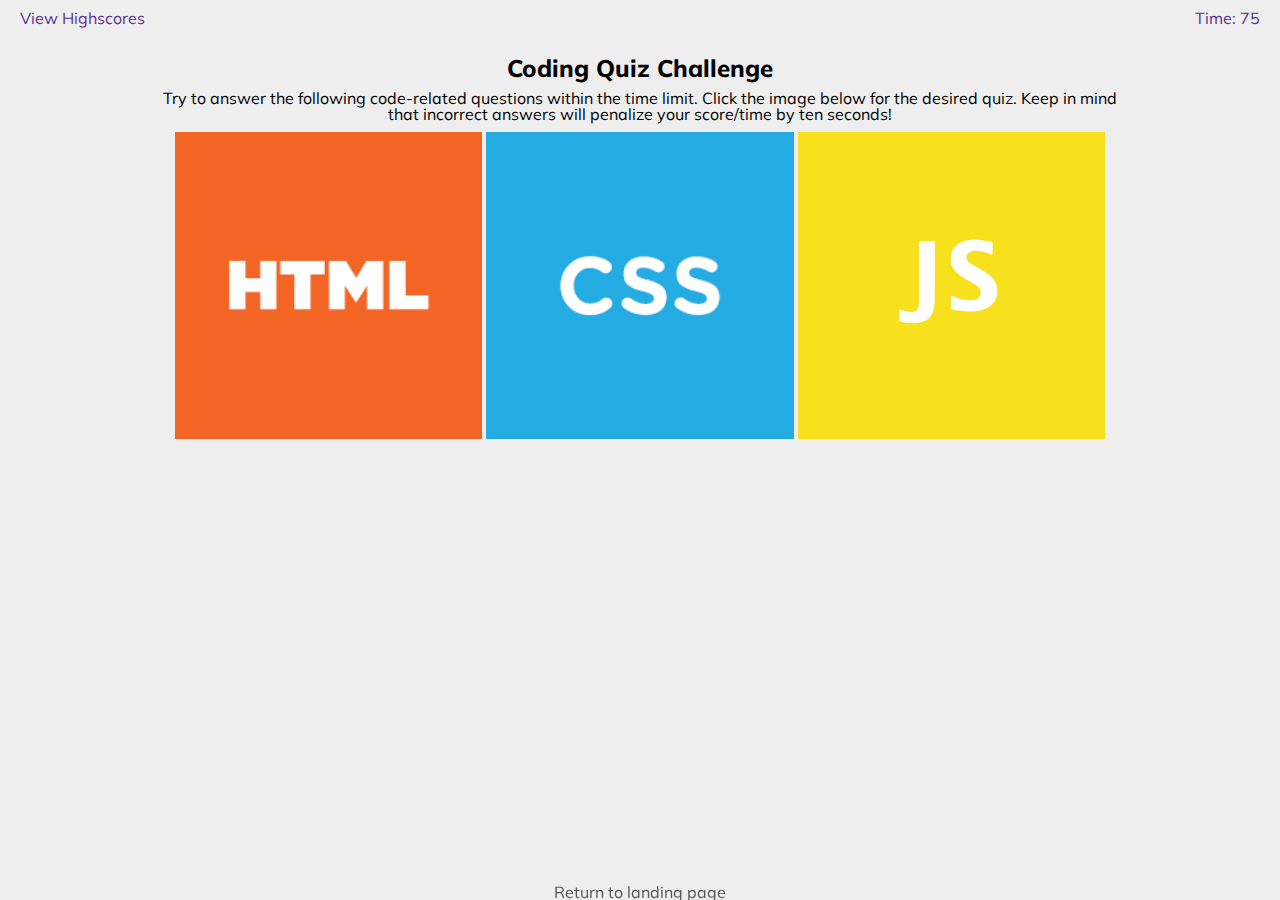
<file: DayPlanner/index.html>
<!DOCTYPE html>
<html lang="en-us">
    <head>
        <meta charset="UTF-8">
        <meta name="viewport" content="width=device-width, initial-scale=1.0">
        <title>Coding Quiz</title>
        <link rel="stylesheet" type="text/css" href="assets/css/reset.css">
        <link href="https://fonts.googleapis.com/css?family=Muli:400,700,800&display=swap" rel="stylesheet">
        <link rel="stylesheet" type="text/css" href="assets/css/style.css">
    </head>
    <body>
        <div class="header">
            <h5 id="highscores" onclick="highscorePage()">View Highscores</h5>
            <h5 id="time">Time: 75</h5>
        </div>
        <div id="landingPage">
            <h1 id="line1">Coding Quiz Challenge</h1>
            <p>Try to answer the following code-related questions within the time limit. Click the image below for the desired quiz. Keep in mind that incorrect answers will penalize your score/time by ten seconds!</p>
            <div id="quizOptions">
                <img src="assets/images/HTMLimg.png" alt="HTML Logo" id="htmlQues" onclick="htmlQuiz()">
                <img src="assets/images/CSSimg.png" alt="CSS Logo" id="cssQues" onclick="cssQuiz()">
                <img src="assets/images/JSimg.png" alt="JS Logo" id="jsQues" onclick="jsQuiz()">
            </div>
        </div>
        <div id="questPage">
        </div>
        <div id="enterInitial">
        </div>
        <div id="scorePage">
            <table id="htmlScores">
                <caption>HTML Quiz Scores</caption>
                <tr>
                    <th>User</th>
                    <th>Score</th>
                </tr>
            </table>
            <table id="cssScores">
                <caption>CSS Quiz Scores</caption>
                <tr>
                    <th>User</th>
                    <th>Score</th>
                </tr>
            </table>
            <table id="jsScores">
                <caption>JS Quiz Scores</caption>
                <tr>
                    <th>User</th>
                    <th>Score</th>
                </tr>
            </table>
        </div>
        <footer onclick="goHome()"><h6>Return to landing page</h6></footer>
        <script src="https://code.jquery.com/jquery-3.4.1.min.js" integrity="sha256-CSXorXvZcTkaix6Yvo6HppcZGetbYMGWSFlBw8HfCJo=" crossorigin="anonymous"></script>
        <script src="assets/js/questions.js"></script>
        <script src="assets/js/script.js"></script>
    </body>
</html>
</file>
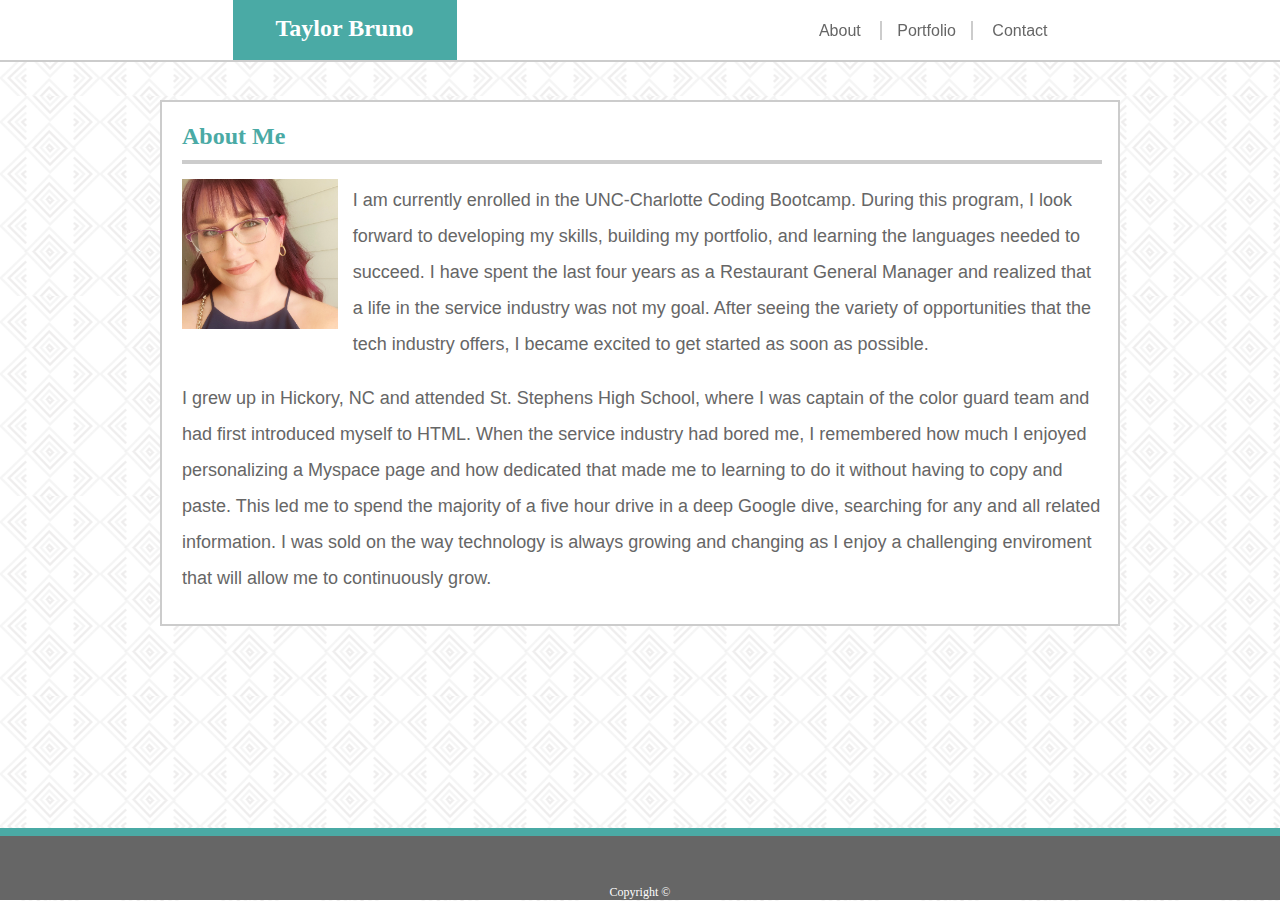
<file: First Portfolio/index.html>
<!DOCTYPE html>
<html lang="en-us">
    <head>
        <meta charset="UTF-8">
        <title>Taylor Bruno</title>
        <!-- Link to normalize sheet from HTML5 Boiler plate -->
        <link rel="stylesheet" href="assets/css/normalize.css">
        <link rel="stylesheet" href="assets/css/style.css">
    </head>

    <body>
        <!-- Header Bar -->
        <div class="header">
            <h2>Taylor Bruno</h2>
            <p class="sidebar">
                <a href="index.html" id="headLtSide">About</a>
                <a href="portfolio.html" id="headMid">Portfolio</a>
                <a href="contact.html" id="headRtSide">Contact</a>
            </p>
        </div>
        <!-- Body Section -->
        <div class="wrapper">
            <!-- Body Section with border -->
            <div class="page">
                <!-- Content inside border -->
                <div class="content">
                    <h3>About Me</h3>
            
                    <img src="assets/images/hw-photo.jpg" alt="me" class="photo">

                    <p class="about">I am currently enrolled in the UNC-Charlotte Coding Bootcamp. During this program, I look forward to developing my skills, building my portfolio, and learning the languages needed to succeed. I have spent the last four years as a Restaurant General Manager and realized that a life in the service industry was not my goal. After seeing the variety of opportunities that the tech industry offers, I became excited to get started as soon as possible.
                    </p>
                    <p class="about">I grew up in Hickory, NC and attended St. Stephens High School, where I was captain of the color guard team and had first introduced myself to HTML. When the service industry had bored me, I remembered how much I enjoyed personalizing a Myspace page and how dedicated that made me to learning to do it without having to copy and paste. This led me to spend the majority of a five hour drive in a deep Google dive, searching for any and all related information. I was sold on the way technology is always growing and changing as I enjoy a challenging enviroment that will allow me to continuously grow.
                    </p>
                </div>
            </div>
        </div>
        <!-- Footer -->
        <footer>
            Copyright &copy;
        </footer>
    </body>
</html>
</file>
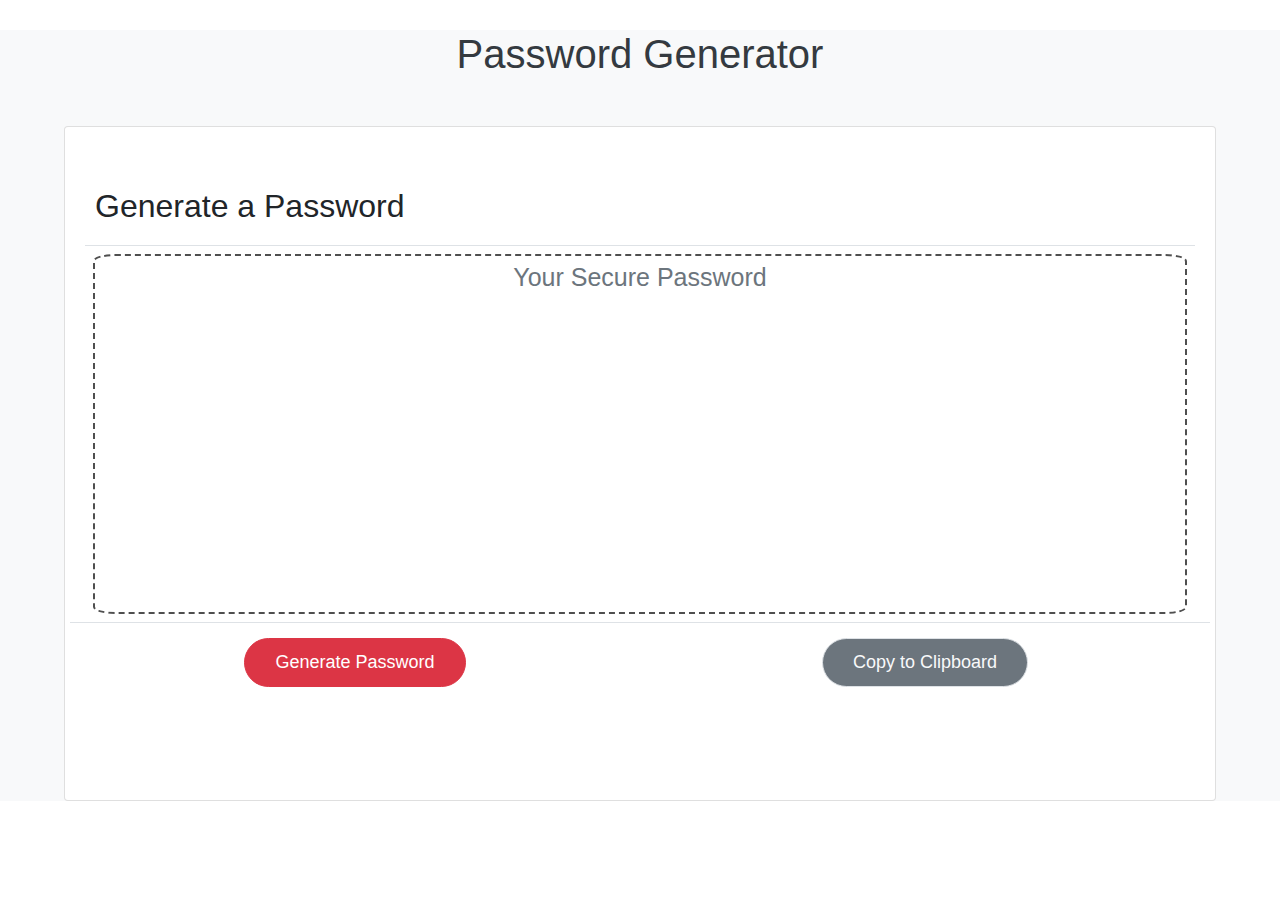
<file: Password Generator/index.html>
<!DOCTYPE html>
<html lang="en-us">
    <head>
        <meta charset="UTF-8">
        <meta name="viewport" content="width=device-width, initial-scale=1.0">
        <title>Password Generator</title>
        <link rel="stylesheet" href="css/normalize.css">
        <link rel="stylesheet" href="https://stackpath.bootstrapcdn.com/bootstrap/4.3.1/css/bootstrap.min.css" integrity="sha384-ggOyR0iXCbMQv3Xipma34MD+dH/1fQ784/j6cY/iJTQUOhcWr7x9JvoRxT2MZw1T" crossorigin="anonymous">
        <link rel="stylesheet" href="css/style.css">
    </head>
    <body>
        <div class="wrapper bg-light">
            <h1 class="text-dark mb-5">
                Password Generator
            </h1>
            <div class="card m-auto">
                <div class="card-body">
                    <h2 class="border-bottom border-black-50">
                        Generate a Password
                    </h2>
                    <div class="passBox m-2 text-muted">
                        <textarea class="container textBox text-center text-muted" id="passChange" style="resize: none;background-color: rgba(0, 0, 0, 0); border-color: rgba(0, 0, 0, 0)">Your Secure Password</textarea>
                    </div>
                    <div class="row border-top border-black-50">
                        <div class="col-6 text-center">
                            <button class="border border-danger rounded-pill bg-danger text-white" id="passwordClick" onclick="passwordClick()">
                                Generate Password
                            </button>
                        </div>
                        <div class="col-6 text-center">
                            <button class="border border-muted rounded-pill bg-secondary text-light" id="clipboardClick" onclick="clipboardClick()">
                                Copy to Clipboard
                            </button>
                        </div>
                    </div>
                </div>
            </div>
        </div> 
        <script src="./java/password.js"></script>
    </body>
</html>
</file>
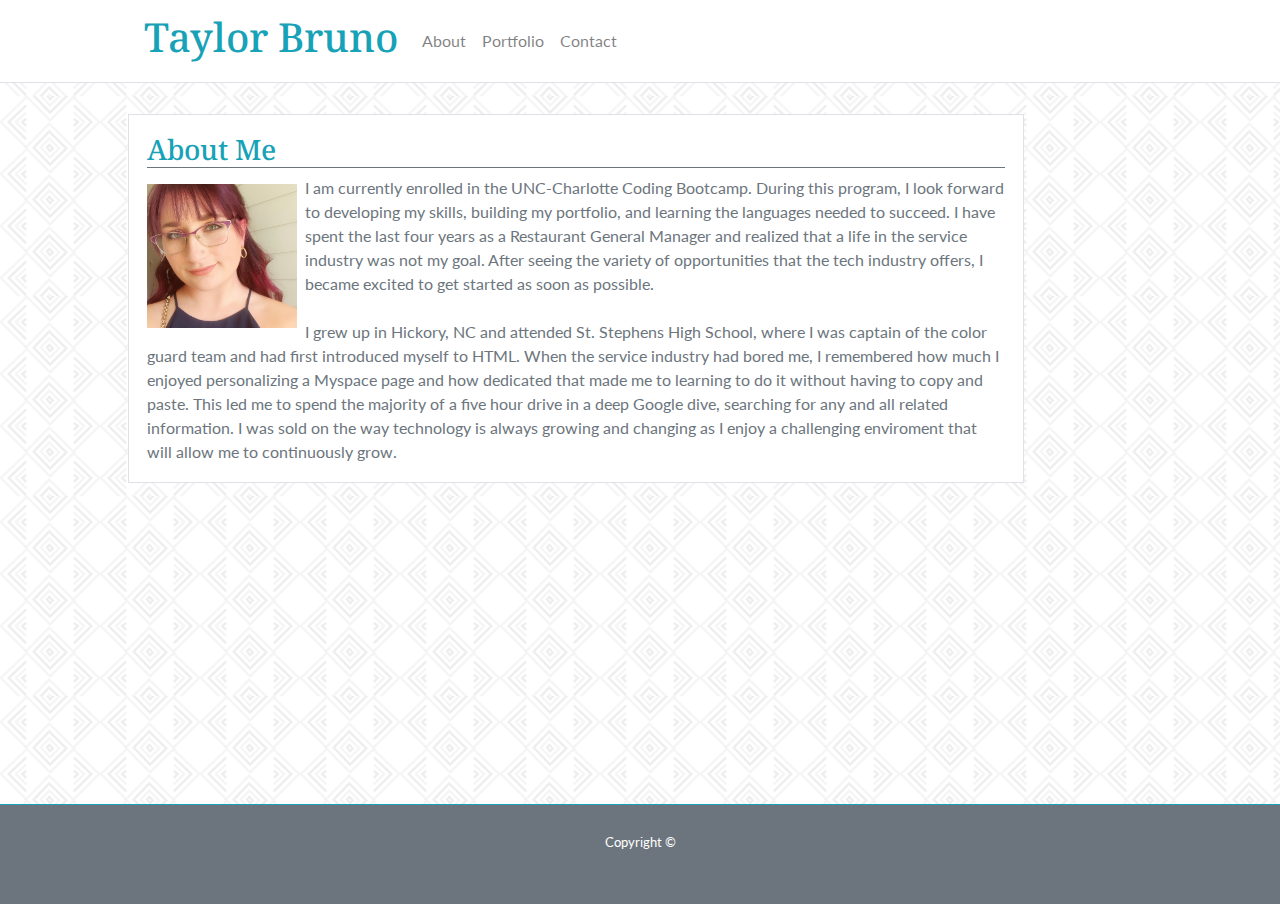
<file: Responsive Portfolio/index.html>
<!DOCTYPE html>
<html lang="en-us">
    <head>
        <meta charset="UTF-8">
        <meta name="viewport" content="width=device-width, initial-scale=1">

        <title>Taylor Bruno</title>

        <link rel="stylesheet" href="https://stackpath.bootstrapcdn.com/bootstrap/4.3.1/css/bootstrap.min.css" integrity="sha384-ggOyR0iXCbMQv3Xipma34MD+dH/1fQ784/j6cY/iJTQUOhcWr7x9JvoRxT2MZw1T" crossorigin="anonymous">
        <link href="https://fonts.googleapis.com/css?family=Lato|Noto+Serif&display=swap" rel="stylesheet">
        <link rel="stylesheet" href="assets/css/style.css">
        
    </head>

    <body>
      <div class="pageWrap">
        <!-- NavBar -->
        <nav class="navbar navbar-expand-md navbar-light border-bottom border- fixed-top navBarColor">
          <span class="navbar-brand my-auto navName">
            <h1>Taylor Bruno</h1>
          </span>
          <button class="navbar-toggler" type="button" data-toggle="collapse" data-target="#navbarNav" aria-controls="navbarNav" aria-expanded="false" aria-label="Toggle navigation">
            <span class="navbar-toggler-icon"></span>
          </button>
          <div class="collapse navbar-collapse navCollapseT" id="navbarNav">
            <ul class="navbar-nav">
              <li class="nav-item">
                <a class="nav-link text-black-50" href="index.html">About</a>
              </li>
              <li class="nav-item">
                <a class="nav-link text-black-50" href="portfolio.html">Portfolio</a>
              </li>
              <li class="nav-item">
                <a class="nav-link text-black-50" href="contact.html">Contact</a>
              </li>
            </ul>
          </div>
        </nav>
        <!-- Body Section -->
        <div class="pageContent mt-4 position-relative">
          <div class="container bg-white border border- borderBox">
            <h3 class="border-bottom border-secondary m-2 text-info">About Me</h3>
            <img src="assets/images/hw-photo.jpg" alt="me" class="photo float-left m-2" width="150px">
            <p class="about m-2">I am currently enrolled in the UNC-Charlotte Coding Bootcamp. During this program, I look forward to developing my skills, building my portfolio, and learning the languages needed to succeed. I have spent the last four years as a Restaurant General Manager and realized that a life in the service industry was not my goal. After seeing the variety of opportunities that the tech industry offers, I became excited to get started as soon as possible. <br><br>
            I grew up in Hickory, NC and attended St. Stephens High School, where I was captain of the color guard team and had first introduced myself to HTML. When the service industry had bored me, I remembered how much I enjoyed personalizing a Myspace page and how dedicated that made me to learning to do it without having to copy and paste. This led me to spend the majority of a five hour drive in a deep Google dive, searching for any and all related information. I was sold on the way technology is always growing and changing as I enjoy a challenging enviroment that will allow me to continuously grow.
            </p>
          </div>
        </div>
      </div>
    </div>
    <!-- Footer -->
    <footer class="footer py-4 bg-secondary text-white border-top border-info stickyFooter">
      <div class="container text-center">
        <small>Copyright &copy;</small>
      </div>
    </footer>

    <script src="https://code.jquery.com/jquery-3.2.1.slim.min.js" integrity="sha384-KJ3o2DKtIkvYIK3UENzmM7KCkRr/rE9/Qpg6aAZGJwFDMVNA/GpGFF93hXpG5KkN" crossorigin="anonymous"></script>
    <script src="https://cdnjs.cloudflare.com/ajax/libs/popper.js/1.12.9/umd/popper.min.js" integrity="sha384-ApNbgh9B+Y1QKtv3Rn7W3mgPxhU9K/ScQsAP7hUibX39j7fakFPskvXusvfa0b4Q" crossorigin="anonymous"></script>
    <script src="https://maxcdn.bootstrapcdn.com/bootstrap/4.0.0/js/bootstrap.min.js" integrity="sha384-JZR6Spejh4U02d8jOt6vLEHfe/JQGiRRSQQxSfFWpi1MquVdAyjUar5+76PVCmYl" crossorigin="anonymous"></script>
  </body>
</html>
</file>
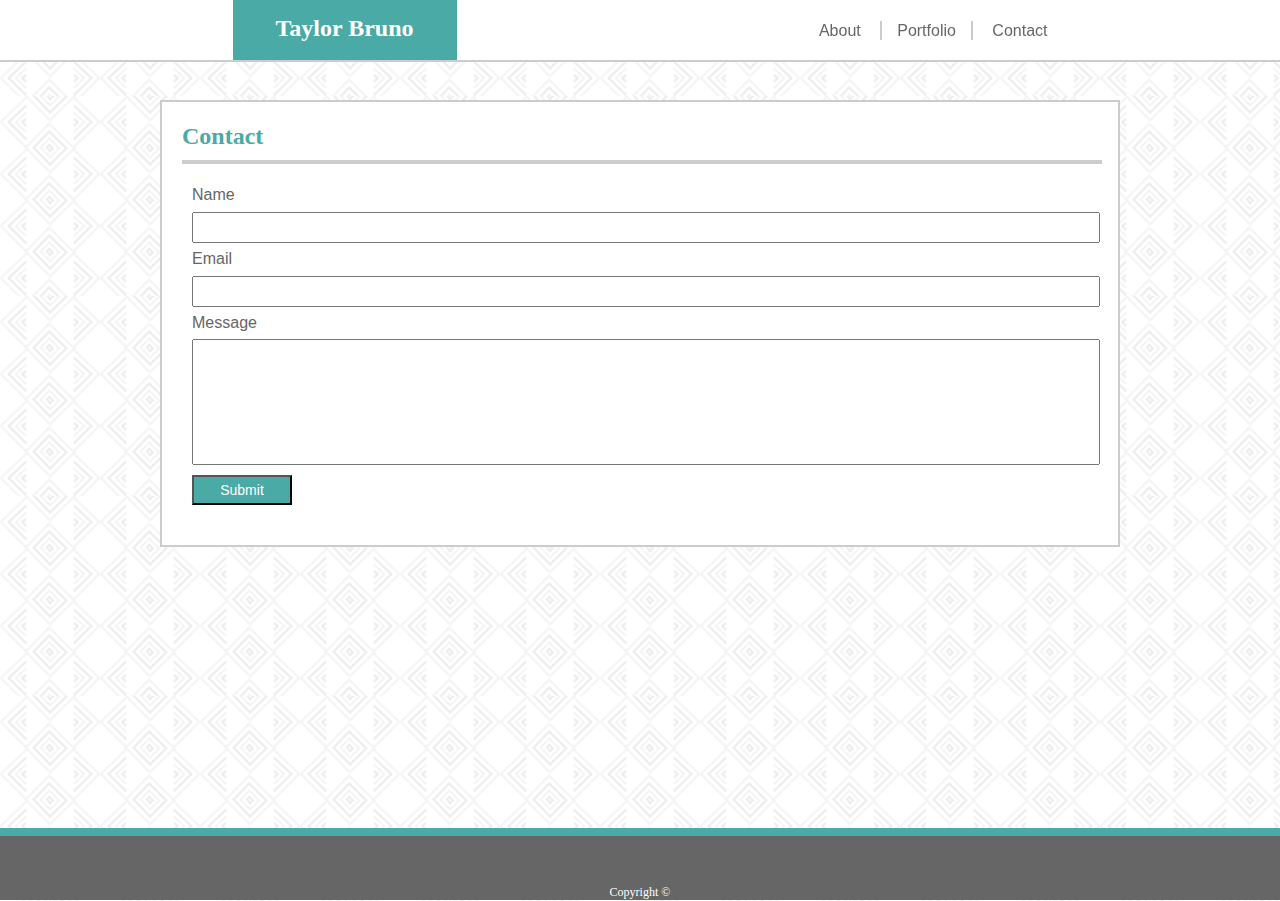
<file: First Portfolio/contact.html>
<!DOCTYPE html>
<html>
    <head>
        <meta charset="UTF-8">
        <title>Taylor Bruno</title>
        <!-- Link to normalize sheet from HTML5 Boiler plate -->
        <link rel="stylesheet" href="assets/css/normalize.css">
        <link rel="stylesheet" href="assets/css/style.css">
        <meta name="viewport" content="width=device-width, initial-scale=1.0">
    </head>

    <body>
        <!-- Header Bar -->
        <div class="header">
            <h2>Taylor Bruno</h2>
            <p class="sidebar">
                <a href="index.html" id="headLtSide">About</a>
                <a href="portfolio.html" id="headMid">Portfolio</a>
                <a href="contact.html" id="headRtSide">Contact</a>
            </p>
        </div>
        <!-- Body Section -->
        <div class="wrapper">
            <!-- Body Section with border -->
            <div class="page">
                <!-- Content inside border -->
                <div class="content">
                    <h3>Contact</h3>
                    <form>
                        Name<br>
                        <input type="text" name="name"><br>
                        Email<br>
                        <input type="text" name="email"><br>
                        Message<br>
                        <input type="text" name="message" class="message"><br>
                        <input type="submit" value="Submit" class="submit"><br>
                      </form>
                </div>
            </div>
        </div>
        <!-- Footer -->
        <footer>
            Copyright &copy;
        </footer>
    </body>
</html>
</file>
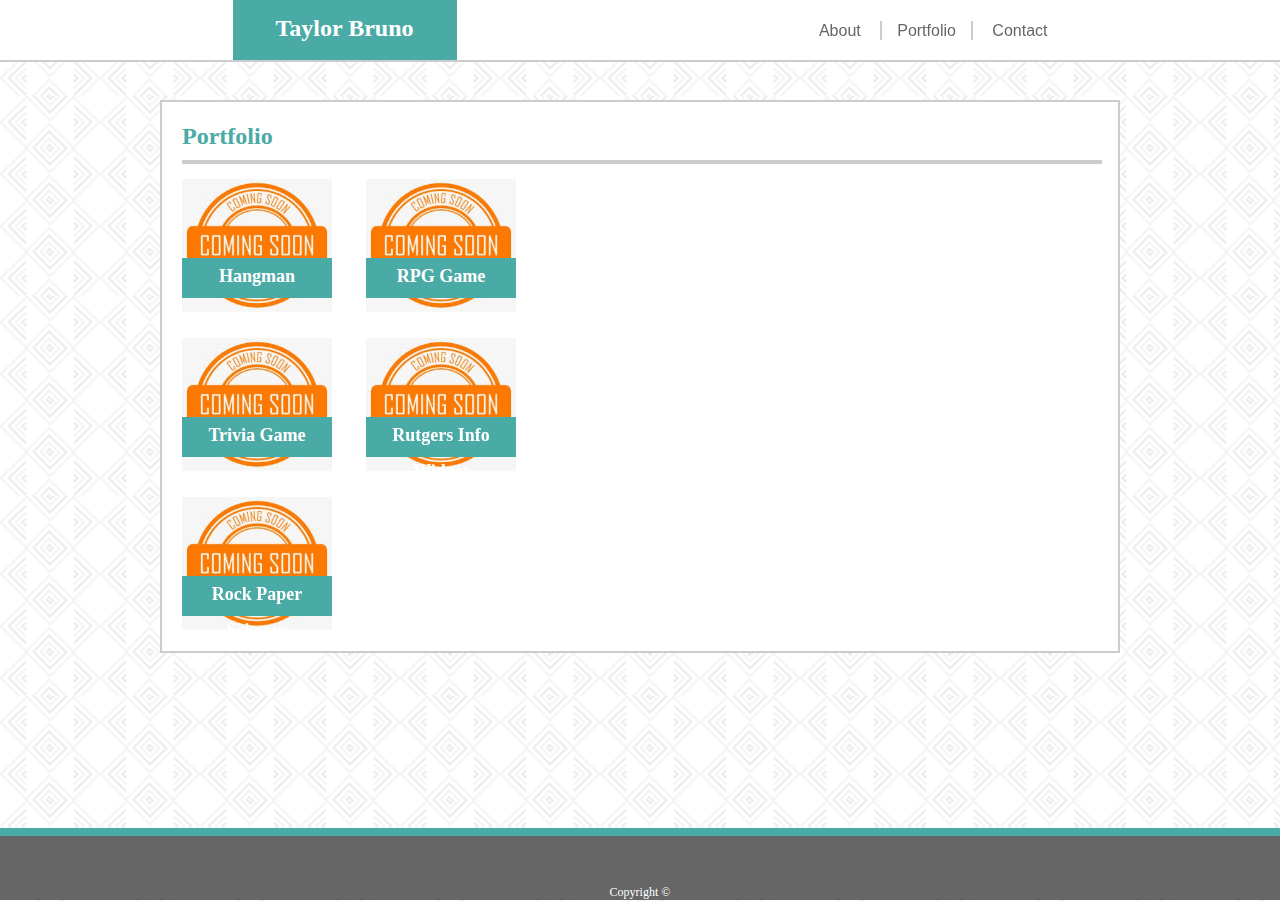
<file: First Portfolio/portfolio.html>
<!DOCTYPE html>
<html>
    <head>
        <meta charset="UTF-8">
        <title>Taylor Bruno</title>
        <!-- Link to normalize sheet from HTML5 Boiler plate -->
        <link rel="stylesheet" href="assets/css/normalize.css">
        <link rel="stylesheet" href="assets/css/style.css">
        <meta name="viewport" content="width=device-width, initial-scale=1.0">
    </head>

    <body>
        <!-- Header Bar -->
        <div class="header">
            <h2>Taylor Bruno</h2>
            <p class="sidebar">
                <a href="index.html" id="headLtSide">About</a>
                <a href="portfolio.html" id="headMid">Portfolio</a>
                <a href="contact.html" id="headRtSide">Contact</a>
            </p>
        </div>
        <!-- Body Section -->
        <div class="wrapper">
            <!-- Body Section with border -->
            <div class="page">
                <!-- Content inside border -->
                <div class="content">
                    <h3>Portfolio</h3>
                    <!-- Additional container for portfolio images -->
                    <div class="portContainer">
                        <a href="#">
                            <img src="assets/images/coming-soon.jpeg" class="portImg">
                            <h6>Hangman</h6> 
                        </a>
                    </div>
                    <div class="portContainer">
                        <a href="#">
                            <img src="assets/images/coming-soon.jpeg" class="portImg">
                            <h6>RPG Game</h6>
                        </a>
                    </div>
                    <br>
                    <div class="portContainer">
                        <a href="#">
                            <img src="assets/images/coming-soon.jpeg" class="portImg">
                            <h6>Trivia Game</h6>
                        </a>
                    </div>
                    <div class="portContainer">
                        <a href="#">
                           <img src="assets/images/coming-soon.jpeg" class="portImg">
                          <h6>Rutgers Info Widget</h6>
                        </a>
                    </div>
                    <br>
                    <div class="portContainer">
                        <a href="#">
                            <img src="assets/images/coming-soon.jpeg" class="portImg">
                            <h6>Rock Paper Scissors</h6>
                        </a>
                    </div>
                </div>
            </div>
        </div>
        <!-- Footer -->
        <footer>
            Copyright &copy;
        </footer>
    </body>
</html>
</file>
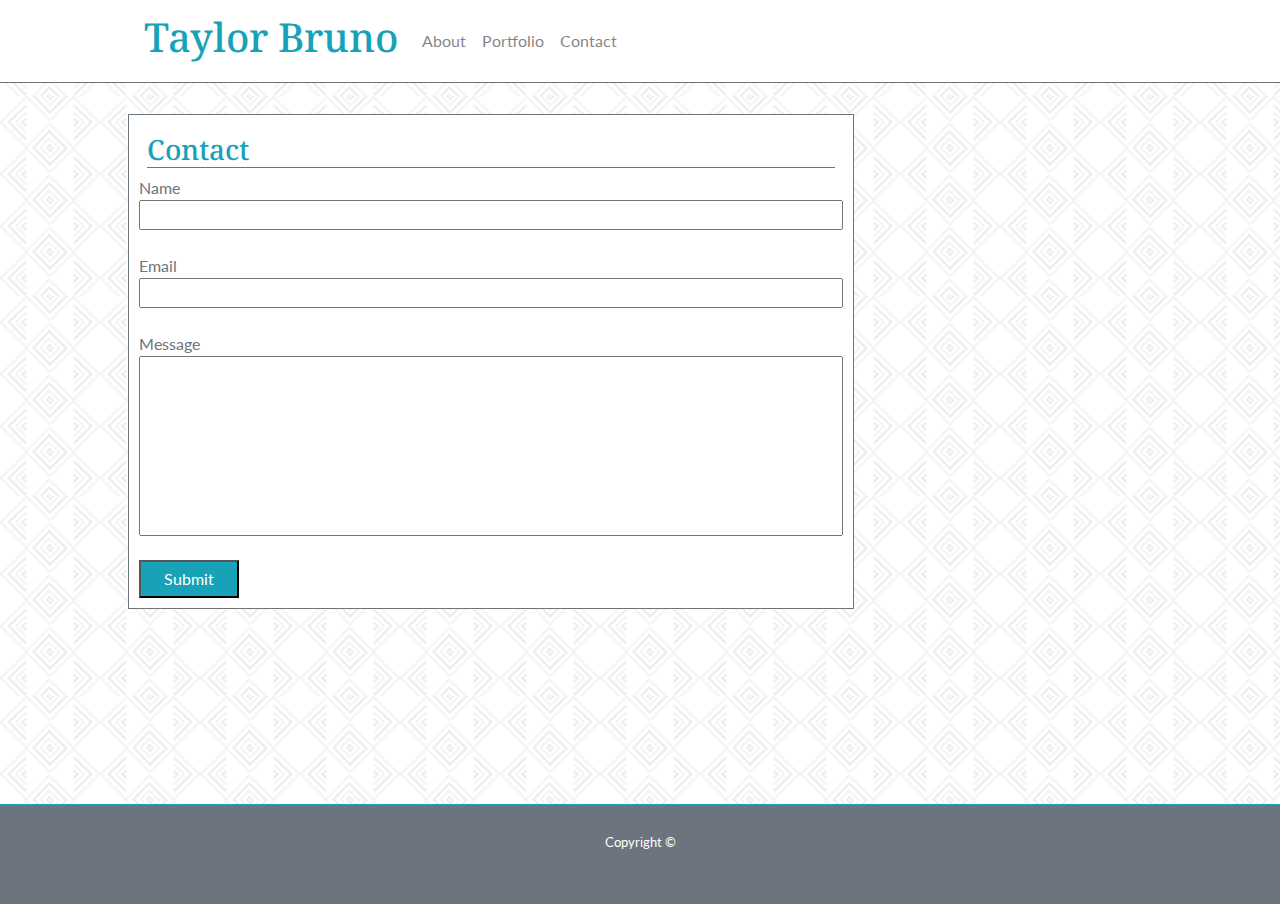
<file: Responsive Portfolio/contact.html>
<!DOCTYPE html>
<html lang="en-us">
    <head>
        <meta charset="UTF-8">
        <meta name="viewport" content="width=device-width, initial-scale=1">

        <title>Taylor Bruno</title>

        <link rel="stylesheet" href="https://stackpath.bootstrapcdn.com/bootstrap/4.3.1/css/bootstrap.min.css" integrity="sha384-ggOyR0iXCbMQv3Xipma34MD+dH/1fQ784/j6cY/iJTQUOhcWr7x9JvoRxT2MZw1T" crossorigin="anonymous">
        <link href="https://fonts.googleapis.com/css?family=Lato|Noto+Serif&display=swap" rel="stylesheet">
        <link rel="stylesheet" href="assets/css/style.css">

    </head>

    <body>
        <div class="pageWrap">
            <!-- NavBar -->
            <nav class="navbar navbar-expand-md navbar-light border-bottom border-secondary fixed-top navBarColor">
                <span class="navbar-brand my-auto navName">
                    <h1>Taylor Bruno</h1>
                </span>
                <button class="navbar-toggler" type="button" data-toggle="collapse" data-target="#navbarNav" aria-controls="navbarNav" aria-expanded="false" aria-label="Toggle navigation">
                    <span class="navbar-toggler-icon"></span>
                </button>
                <div class="collapse navbar-collapse navCollapseT" id="navbarNav">
                    <ul class="navbar-nav">
                        <li class="nav-item">
                            <a class="nav-link text-black-50" href="index.html">About</a>
                        </li>
                        <li class="nav-item">
                            <a class="nav-link text-black-50" href="portfolio.html">Portfolio</a>
                        </li>
                        <li class="nav-item">
                            <a class="nav-link text-black-50" href="contact.html">Contact</a>
                        </li>
                    </ul>
                </div>
            </nav>
            <!-- Body Section -->
            <div class="pageContent mt-4 position-relative">
                <div class="container bg-white border border-secondary borderBox">
                    <h3 class="border-bottom border-secondary m-2 text-info">Contact</h3>
                    <form>
                        Name<br>
                        <input type="text" name="name"><br><br>
                        Email<br>
                        <input type="text" name="email"><br><br>
                        Message<br>
                        <input type="text" name="message" class="message"><br><br>
                        <input type="submit" value="Submit" class="submit"><br>
                    </form>
                </div>
            </div>
        </div>
        <!-- Footer -->
        <footer class="footer py-4 bg-secondary text-white border-top border-info stickyFooter">
            <div class="container text-center">
                <small>Copyright &copy;</small>
            </div>
        </footer>
      
        <script src="https://code.jquery.com/jquery-3.2.1.slim.min.js" integrity="sha384-KJ3o2DKtIkvYIK3UENzmM7KCkRr/rE9/Qpg6aAZGJwFDMVNA/GpGFF93hXpG5KkN" crossorigin="anonymous"></script>
        <script src="https://cdnjs.cloudflare.com/ajax/libs/popper.js/1.12.9/umd/popper.min.js" integrity="sha384-ApNbgh9B+Y1QKtv3Rn7W3mgPxhU9K/ScQsAP7hUibX39j7fakFPskvXusvfa0b4Q" crossorigin="anonymous"></script>
        <script src="https://maxcdn.bootstrapcdn.com/bootstrap/4.0.0/js/bootstrap.min.js" integrity="sha384-JZR6Spejh4U02d8jOt6vLEHfe/JQGiRRSQQxSfFWpi1MquVdAyjUar5+76PVCmYl" crossorigin="anonymous"></script>
    </body>
</html>
</file>
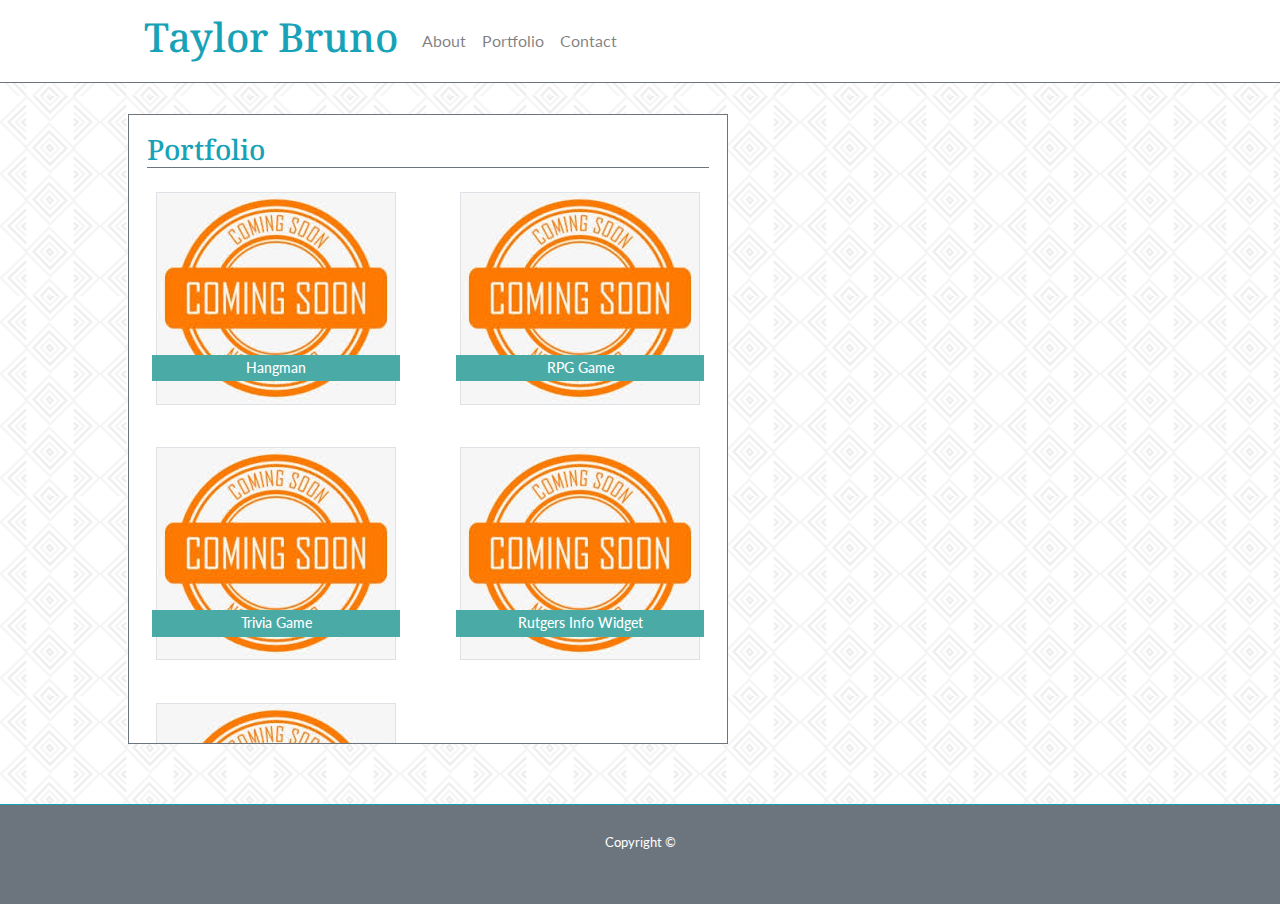
<file: Responsive Portfolio/portfolio.html>
<!DOCTYPE html>
<html lang="en-us">
    <head>
        <meta charset="UTF-8">
        <meta name="viewport" content="width=device-width, initial-scale=1">

        <title>Taylor Bruno</title>

        <link rel="stylesheet" href="https://stackpath.bootstrapcdn.com/bootstrap/4.3.1/css/bootstrap.min.css" integrity="sha384-ggOyR0iXCbMQv3Xipma34MD+dH/1fQ784/j6cY/iJTQUOhcWr7x9JvoRxT2MZw1T" crossorigin="anonymous">
        <link href="https://fonts.googleapis.com/css?family=Lato|Noto+Serif&display=swap" rel="stylesheet">
        <link rel="stylesheet" href="assets/css/style.css">
        
    </head>

    <body>
        <div class="pageWrap">
            <!-- NavBar -->
            <nav class="navbar navbar-expand-md navbar-light border-bottom border-secondary fixed-top navBarColor">
                <span class="navbar-brand my-auto navName">
                    <h1>Taylor Bruno</h1>
                </span>
                <button class="navbar-toggler" type="button" data-toggle="collapse" data-target="#navbarNav" aria-controls="navbarNav" aria-expanded="false" aria-label="Toggle navigation">
                    <span class="navbar-toggler-icon"></span>
                </button>
                <div class="collapse navbar-collapse navCollapseT" id="navbarNav">
                    <ul class="navbar-nav ">
                        <li class="nav-item">
                            <a class="nav-link text-black-50" href="index.html">About</a>
                        </li>
                        <li class="nav-item">
                            <a class="nav-link text-black-50" href="portfolio.html">Portfolio</a>
                        </li>
                        <li class="nav-item">
                            <a class="nav-link text-black-50" href="contact.html">Contact</a>
                        </li>
                    </ul>
                </div>
            </nav>
            <!-- Body Section -->
            <div class="pageContent mt-4 position-relative">
                <div class="container bg-white border border-secondary borderBox">
                    <h3 class="border-bottom border-secondary m-2 text-info">Portfolio</h3>
                    <div class="row justify-content-center">
                        <div class="column-6">
                            <div class="portContainer">
                                <a href="#">
                                    <img src="assets/images/coming-soon.jpeg" class="portImg border border-black-50" alt="Coming Soon">
                                    <h6>Hangman</h6> 
                                </a>
                            </div>
                        </div>
                        <div class="column-6">
                            <div class="portContainer">
                                <a href="#">
                                    <img src="assets/images/coming-soon.jpeg" class="portImg border border-black-50" alt="Coming Soon">
                                    <h6>RPG Game</h6>
                                </a>
                            </div>
                        </div>
                    </div>
                    <div class="row justify-content-center">
                        <div class="column-6">
                            <div class="portContainer">
                                <a href="#">
                                    <img src="assets/images/coming-soon.jpeg" class="portImg border border-black-50" alt="Coming Soon">
                                    <h6>Trivia Game</h6>
                                </a>
                            </div>
                        </div>
                        <div class="column-6">
                            <div class="portContainer">
                                <a href="#">
                                    <img src="assets/images/coming-soon.jpeg" class="portImg border border-black-50" alt="Coming Soon">
                                    <h6>Rutgers Info Widget</h6>
                                </a>
                            </div>
                        </div>
                    </div>
                    <div class="row justify-content-center">
                        <div class="column-6">
                            <div class="portContainer">
                                <a href="#">
                                    <img src="assets/images/coming-soon.jpeg" class="portImg border border-black-50" alt="Coming Soon">
                                    <h6>Rock Paper Scissors</h6>
                                </a>
                            </div>
                        </div>
                        <div class="column-6">
                            <div class="portSpace">
                                <img src="assets/images/coming-soon.jpeg" class="portImg border border-white" alt="Coming Soon">
                            </div>
                        </div>
                    </div>
                </div>
            </div>
        </div>
        <!-- Footer -->
        <div class=".push"></div>
        <footer class="footer py-4 bg-secondary text-white border-top border-info stickyFooter">
            <div class="container text-center">
                <small>Copyright &copy;</small>
            </div>
        </footer>
        
        <script src="https://code.jquery.com/jquery-3.2.1.slim.min.js" integrity="sha384-KJ3o2DKtIkvYIK3UENzmM7KCkRr/rE9/Qpg6aAZGJwFDMVNA/GpGFF93hXpG5KkN" crossorigin="anonymous"></script>
        <script src="https://cdnjs.cloudflare.com/ajax/libs/popper.js/1.12.9/umd/popper.min.js" integrity="sha384-ApNbgh9B+Y1QKtv3Rn7W3mgPxhU9K/ScQsAP7hUibX39j7fakFPskvXusvfa0b4Q" crossorigin="anonymous"></script>
        <script src="https://maxcdn.bootstrapcdn.com/bootstrap/4.0.0/js/bootstrap.min.js" integrity="sha384-JZR6Spejh4U02d8jOt6vLEHfe/JQGiRRSQQxSfFWpi1MquVdAyjUar5+76PVCmYl" crossorigin="anonymous"></script>
    </body>
</html>
</file>
<file: DayPlanner/assets/css/style.css>
body {
    background-color: #eeeeee;
    font-family: 'Muli', sans-serif;
}
.header {
    width: 100%;
    padding: 10px 0px;
}
#highscores {
    color:#593093;
    float: left;
    padding-left: 20px;
}
#time {
    color: #593093;
    text-align: right;
    padding-right: 20px;
}
#landingPage {
    text-align: center;
    width: 75%;
    margin: auto;
    display: block;
}
h1 {
    font-weight: 800;
    font-size: 24px;
    margin: 20px 0px 10px 0px;
}
img {
    width: 32%;
    margin: auto;
    padding-top: 10px;
}
#questPage {
    justify-content: center;
    width: 75%;
    margin: auto;
    display: none;
}
#enterInitial {
    justify-content: center;
    width: 75%;
    margin: auto;
    display: none;
}
#scorePage {
    justify-content: center;
    width: 75%;
    margin: auto;
    display: none;
}
button, #submit {
    color: white;
    background-color: #593093;
    margin: 10px 0px;
    padding: 3px 5px;
    border-radius: 15%;
    font-size: 16px;
    width: auto;
    height: auto;
}
h2 {
    margin: 20px 0px 10px 0px;
}
input {
    margin: 10px 10px 10px 0px;
    padding: 5px;
    font-size: 16px;
}
#htmlScores {
    width: 31%;
    background: #F26526;
    color: white;
    float: left;
    margin: 10px 5px;
    padding-top: 10px;
    text-align: center;
}
#cssScores {
    width: 31%;
    background: #23ABE2;
    color: white;
    float: left;
    margin: 10px 5px;
    padding-top: 10px;
    text-align: center;
}
#jsScores {
    width: 31%;
    background: #F7DF1B;
    color: white;
    float: left;
    margin: 10px 5px;
    padding: 10px;
    text-align: center;

}
caption {
    color: black;
}
footer {
    position: fixed !important;
    bottom: 0 !important;
    color: #555555;
    margin: 0 auto;
    width: 100%;
    text-align: center !important;
}
</file>
<file: First Portfolio/assets/css/style.css>
/* Background image */
body {
    background: url("../images/greek-vase.png");
    background-repeat: repeat;
    width: 100%;
    height: 100%;
}

/* Header Bar */
.header {
    background: #ffffff;   
    border-bottom: 2px solid #cccccc;
    width: 100%;
    height: 60px;
    position: fixed;
    top: 0;
    left: 0;
    z-index: 3;
}

.sidebar {
    text-align: left;
    position: fixed;
    top: 22px;
    right: 232.5px;
    z-index: 5;
    margin: 0px auto;
    font-family: 'Arial', 'Helvetuca Neue', Helvetica, sans-serif;
    color: #666666;
    font-size: 16px;
}

#headLtSide #headMid #headRtSide {
    margin: 0px auto;
    text-align: center;
    margin-top: 10px;
}

#headLtSide {
    padding-right: 15px;
}

#headMid {
    border-left: 2px solid #cccccc;
    border-right: 2px solid #cccccc;
    padding: 1px 15px 1px 15px;
}

#headRtSide {
    padding-left: 15px;
}

h2 {
    background: #4aaaa5;
    text-align: center;
    font-family: 'Georgia', Times, 'Times New Roman', serif;
    color: #ffffff;
    padding: 15px 12px 0px 12px;
    height: 45px;
    width: 200px;
    position: fixed;
    margin: 0px auto;
    top: 0px;
    left: 232.5px;
    /* float:left; */ */
    z-index: 4;
}

/* Body Section */
.wrapper {
    height: calc(100vh - 71px);
    overflow: auto;
    clear: both;
}

.page {
    width: 956px;
    background: #ffffff;
    border: 2px solid #cccccc;
    margin: 0 auto;
    position: relative;
    top: 100px;
    left: 232.5;
}

.content {
    width: 920px;
    margin: 0 auto;
    line-height: 2;
    font-size: 16px;
    padding: 10px 20px 10px 20px;
    position: relative;
    top: 0px;
    left: 0px;
}

h3 {
    color: #4aaaa5;
    border-bottom: 4px solid #cccccc;
    font-family: 'Georgia', Times, 'Times New Roman', serif;
    font-size: x-large;
    margin: 0 auto;
}

/* Applicable to index.html */
.about {
    font-family: 'Arial', 'Helvetuca Neue', Helvetica, sans-serif;
    color: #666666;
    font-size: 18px;
}

.photo {
    height: 150px;
    float: left;
    padding: 15px 15px 5px 0px;
}

/* Footer */
footer {
    width: 100%;
    border-top: 8px solid #4aaaa5;
    background: #666666;
    color: #ffffff;
    font-size: 12px;
    text-align: center;
    padding-top: 50px;
    position: sticky;
    bottom: 0px;
    /* min-height: calc(100vh - 889px); */
}

/* Link states */
a:link {
    color: #666666;
    text-decoration: none;
  }
  
a:visited {
    color: #666666;
    text-decoration: none;
  }
  
a:hover {
    color: #666666;
    text-decoration: none;
  }
  
a:active {
    color: #666666;
    text-decoration: none;
  }

  /* Applicable to contact.html */
input {
    width: 100%;
    height: 25px;
  }

form {
    color: #666666;
    font-family: 'Arial', 'Helvetuca Neue', Helvetica, sans-serif;
    padding: 15px 10px 0px 10px;
}

.message {
    min-height: 120px;
}

.submit {
    margin: 10px 0px 30px 0px;
    background-color: #4aaaa5;
    color: #ffffff;
    font-size: 14px;
    width: 100px;
    height: 30px;
}

/* Applicable to portfolio.html */
.portContainer {
    position: relative;
    display: inline-block;
    margin-right: 30px;
    margin-top: 15px;
}
.portImg {
    width: 150px;
    position: relative;
    z-index: 1;
    display: inline-block;
}

h6 {
    background: #4aaaa5;
    color: #ffffff;
    width: 150px;
    height: 40px;
    margin: 0 auto;
    position: absolute;
    z-index: 2;
    text-align: center;
    bottom: 25px;
    font-size: 18px;
}
</file>
<file: Password Generator/css/style.css>
.wrapper {
  width: 100%;
  height: 100%;
}

h1 {
  text-align: center;
  margin-top: 30px;
}

.card {
  width: 90vw;
  height: 75vh;
}

h2 {
  padding: 40px 0px 20px 10px;
}

.passBox {
  border: 2px dashed #4f4f4f;
  border-radius: 2%;
  height: 40vh;
  font-size:25px;
}

#passchange {
  font-size: inherit;
}

button {
  margin-top: 15px;
  font-size: 18px;
  padding: 10px 30px 10px 30px;
  max-height: 15vh;
}
</file>
<file: Responsive Portfolio/assets/css/style.css>
/* Background image */
body {
    background: url("../images/greek-vase.png");
    background-repeat: repeat;
    width: 100%;
    max-height: 100%;
    font-family: 'Lato', sans-serif;
    line-height: 1.5;
    color: #6C757D;
}
h1, h3 {
    font-family: 'Noto Serif', serif;
}
.pageWrap {
    max-height: 100%;
}


/* NavBar */
.navName h1 {
    margin-left: 10vw;
    color:#17A2B8;
    padding: 0px;
}

.navBarColor {
    background: #FFFFFF;
}


/* Content */
.pageContent {
    min-height: calc(100vh - 120px);
    position: relative;
    top: 90px;
    left: 0px;
    width: 100%;
    height: auto;
}
.borderBox {
    max-width: 70vw;
    width: auto;
    position: absolute;
    left: 10%;
    padding: 10px;
    max-height: 70vh;
    overflow: auto;
    margin-bottom: 100px;
}
input {
    width: 55vw;
    color: #6C757D;
}

.message {
    height: 20vh;

}
.submit {
    background: #17A2B8;
    padding: 5px 10px;
    width: 100px;
    color: white;
}
.portImg {
    width: auto;
    position: static;
    z-index: 1;
    margin: 1em 2em 0 2em;
}
h6 {
    background: #4aaaa5;
    color: #ffffff;
    width: auto;
    padding: 5px;
    margin: 0 2em 0 2em;
    position: relative;
    z-index: 2;
    text-align: center;
    bottom: 50px;
    font-size: 14px;
}
.portSpace {
    width:auto
}
.portSpace img {
    opacity: 0;
}


/* Footer */
.push {
    height: 100px;
    width: 100%;
}
.stickyFooter {
    height: 100px; 
}


@media screen and (max-width: 768px){
    .pageContent {
        top: 90px;
        left: 0px;
        min-width: 100vw;
        padding: 0px;
    }
    .borderBox {
        min-width: 90vw;
        width: auto;
        margin: 0 auto;
        position: static;
    }
    .navName h1 {
        margin-left: 10vw;
        color:#17A2B8;
    }
    .navBarColor {
        background: #FFFFFF;
    }
    input {
        width: 85vw;
    }
}


@media screen and (max-width: 640px) {
    body .navName {
        background:#17A2B8;
        color:#FFFFFF;
    }
    .navBarColor {
        background: #17A2B8;
    }
    .navName h1 {
        color: #eeeeee;
        text-align: center;
    }
    .borderBox {
        max-height: 65vh;
    }
    .portImg {
       width: auto;
    }
    .portSpace {
        display: none;
    }

}
</file>
